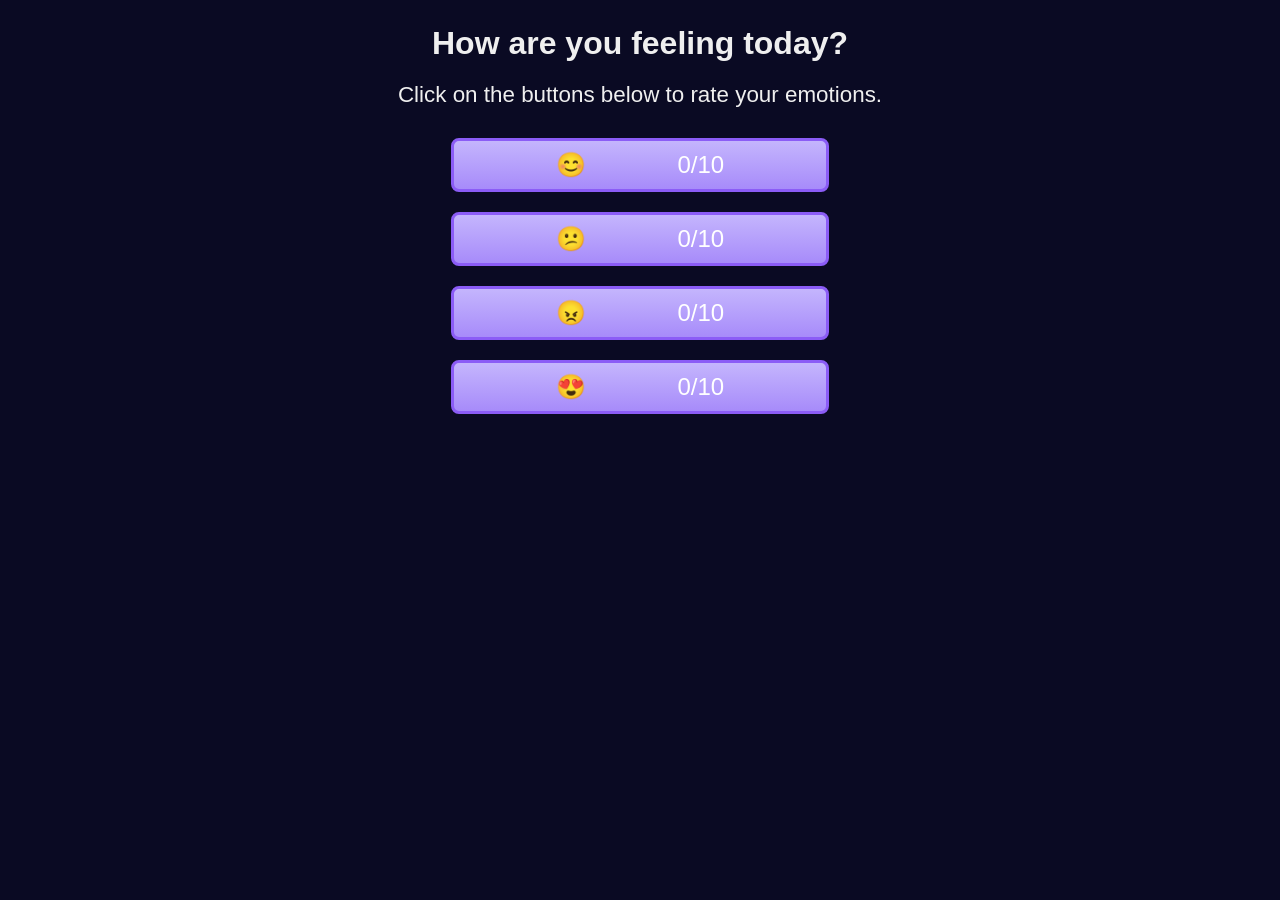
<file: DOM/emojiReactorApp/index.html>
<!DOCTYPE html>
<html lang="en">

<head>
  <meta charset="UTF-8" />
  <meta name="viewport" content="width=device-width, initial-scale=1.0" />
  <title>Emoji Reactor</title>
  <link rel="stylesheet" href="./styles.css" />
</head>
<body>
  <main>
    <h1 class="title">How are you feeling today?</h1>
    <p class="description">
      Click on the buttons below to rate your emotions.
    </p>
    <div class="btn-container">
      <button id="happy-btn" class="emoji-btn" aria-label="Happy face emoji">
        <span role="img" aria-hidden="true">😊</span>
        <span class="count">0/10</span>
      </button>
      <button
        id="confused-btn"
        class="emoji-btn"
        aria-label="Confused face emoji"
      >
        <span role="img" aria-hidden="true">😕</span>
        <span class="count">0/10</span>
      </button>
      <button id="sad-btn" class="emoji-btn" aria-label="Angry face emoji">
        <span role="img" aria-hidden="true">😠</span>
        <span class="count">0/10</span>
      </button>
      <button
        id="loving-btn"
        class="emoji-btn"
        aria-label="Loving face emoji"
      >
        <span role="img" aria-hidden="true">😍</span>
        <span class="count">0/10</span>
      </button>
    </div>
  </main>
  <script src="./main.js"></script>
</body>
</html>
</file>
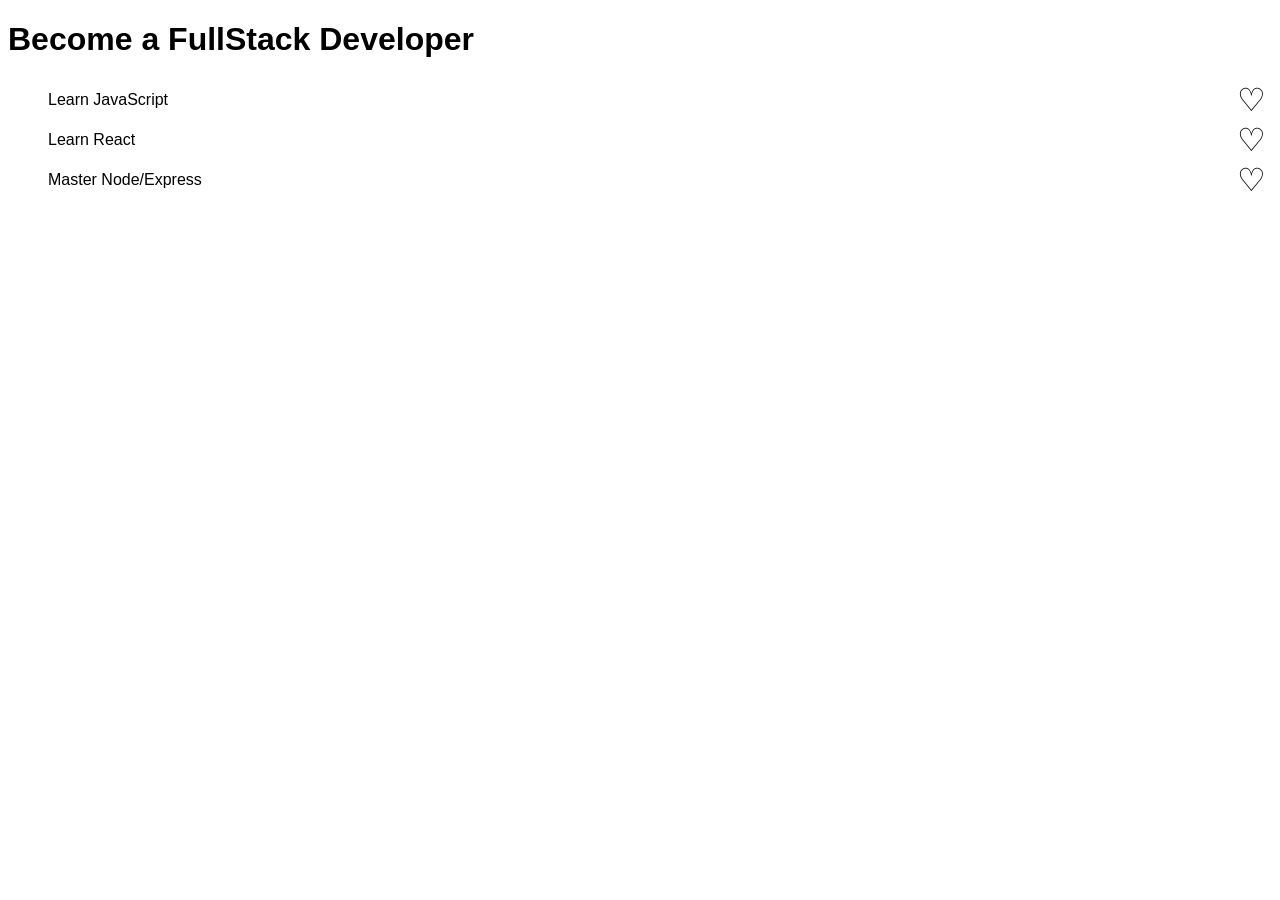
<file: DOM/favoriteIconToggler/index.html>
<!DOCTYPE html>
<html lang="en">
<head>
  <meta charset="UTF-8">
  <meta name="viewport" content="width=device-width, initial-scale=1.0">
  <title>Favorite Icon Toggler</title>
  <link rel="stylesheet" href="styles.css">
</head>
<body>
  <h1>Become a FullStack Developer</h1>
    <ul class="item-list">
      <li>
        <span>Learn JavaScript</span>
        <button class="favorite-icon">
          &#9825;
        </button>
      </li>
      <li>
        <span>Learn React</span>
        <button class="favorite-icon">
          &#9825;
        </button>
      </li>
      <li>
        <span>Master Node/Express</span>
        <button class="favorite-icon">
          &#9825;
        </button>
      </li>
    </ul>
    <script src="main.js"></script>
</body>
</html>
</file>
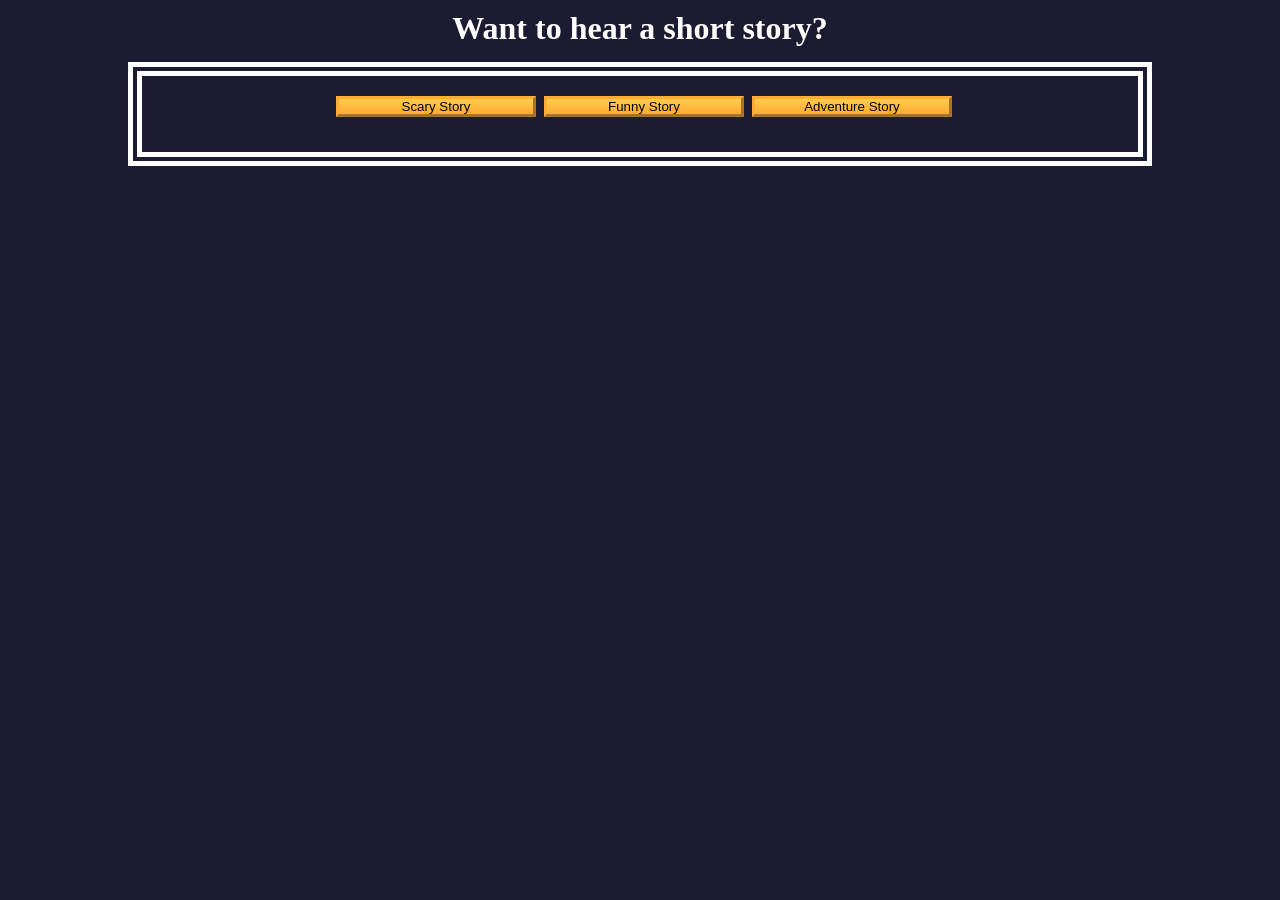
<file: DOM/storytellingApp/index.html>
<!DOCTYPE html>
<html lang="en">
  <head>
    <meta charset="UTF-8" />
    <meta name="viewport" content="width=device-width, initial-scale=1.0" />
    <title>Storytelling App</title>
    <link rel="stylesheet" href="./style.css" />
  </head>
  
  <body>
    <h1>Want to hear a short story?</h1>

    <main class="story-container">
      <div class="btn-container">
        <button class="btn" id="scary-btn">Scary Story</button>
        <button class="btn" id="funny-btn">Funny Story</button>
        <button class="btn" id="adventure-btn">Adventure Story</button>
      </div>
      <p id="result"></p>
    </main>
    <script src="./index.js"></script>
  </body>
</html>
</file>
<file: DOM/emojiReactorApp/styles.css>
*,
*::before,
*::after {
  box-sizing: border-box;
  margin: 0;
  padding: 0;
}

:root {
  --light-grey: #efefef;
  --white: #ffffff;
  --very-dark-blue: #0a0a23;
  --light-purple: #a78bfa;
  --very-light-purple: #c4b5fd;
  --purple: #8b5cf6;
}

body {
  background-color: var(--very-dark-blue);
  color: var(--light-grey);
  font-family: sans-serif;
}

main {
  text-align: center;
  padding: 10px;
}

.btn-container,
button {
  display: flex;
  justify-content: space-evenly;
  align-items: center;
}

.btn-container {
  flex-direction: column;
}

.emoji-btn {
  width: 70%;
  cursor: pointer;
  color: var(--white);
  background-color: var(--light-purple);
  background-image: linear-gradient(
    to bottom,
    var(--very-light-purple),
    var(--light-purple)
  );
  border: 3px solid var(--purple);
  border-radius: 8px;
  padding: 10px;
  font-size: 1.5rem;
  margin: 10px 0;
  transition: background-color 0.3s ease, transform 0.2s ease;
}

@media (min-width: 768px) {
  .emoji-btn {
    width: 30%;
  }
}

.emoji-btn:hover {
  background-color: var(--purple);
  background-image: none;
}

.title {
  margin-top: 15px;
  font-size: 2rem;
}

.description {
  font-size: 1.4rem;
  margin: 20px 0;
}
</file>
<file: DOM/favoriteIconToggler/styles.css>
body {
  font-family: 'Gill Sans', 'Gill Sans MT', Calibri, 'Trebuchet MS', sans-serif;
}

.item-list {
  list-style: none;
}

.item-list li {
  display: flex;
  align-items: center;
  justify-content: space-between;
}

.favorite-icon {
  background-color: transparent;
  border: none;
  outline: none;
  font-size: 2rem;
  cursor: pointer;
}

.filled {
  color: red;
}
</file>
<file: DOM/storytellingApp/style.css>
*,
*::before,
*::after {
  margin: 0;
  padding: 0;
  box-sizing: border-box;
}

:root {
  --dark-grey: #1b1b32;
  --black: #000;
  --white: #fff;
  --golden-yellow: #fecc4c;
  --yellow: #ffcc4c;
  --gold: #feac32;
  --orange: #ffac33;
  --dark-orange: #f89808;
}

body {
  background-color: var(--dark-grey);
  color: var(--white);
}

h1,
#result {
  text-align: center;
}

h1 {
  margin: 10px 0 15px;
}

.story-container {
  margin: auto;
  padding: 10px;
  width: 80%;
  border-style: double;
  border-width: 14px;
  border-color: var(--white);
}

.btn-container {
  display: flex;
  flex-direction: column;
  justify-content: center;
  align-items: center;
}

@media (min-width: 760px) {
  .btn-container {
    flex-direction: row;
  }
}

#result {
  margin-top: 15px;
  font-size: 1.2rem;
  line-height: 30px;
}

.btn {
  cursor: pointer;
  width: 200px;
  margin: 10px 0 10px 0.5rem;
  color: var(--black);
  background-color: var(--gold);
  background-image: linear-gradient(var(--golden-yellow), var(--orange));
  border-color: var(--gold);
  border-width: 3px;
}

.btn:hover {
  background-image: linear-gradient(var(--yellow), var(--dark-orange));
}
</file>
